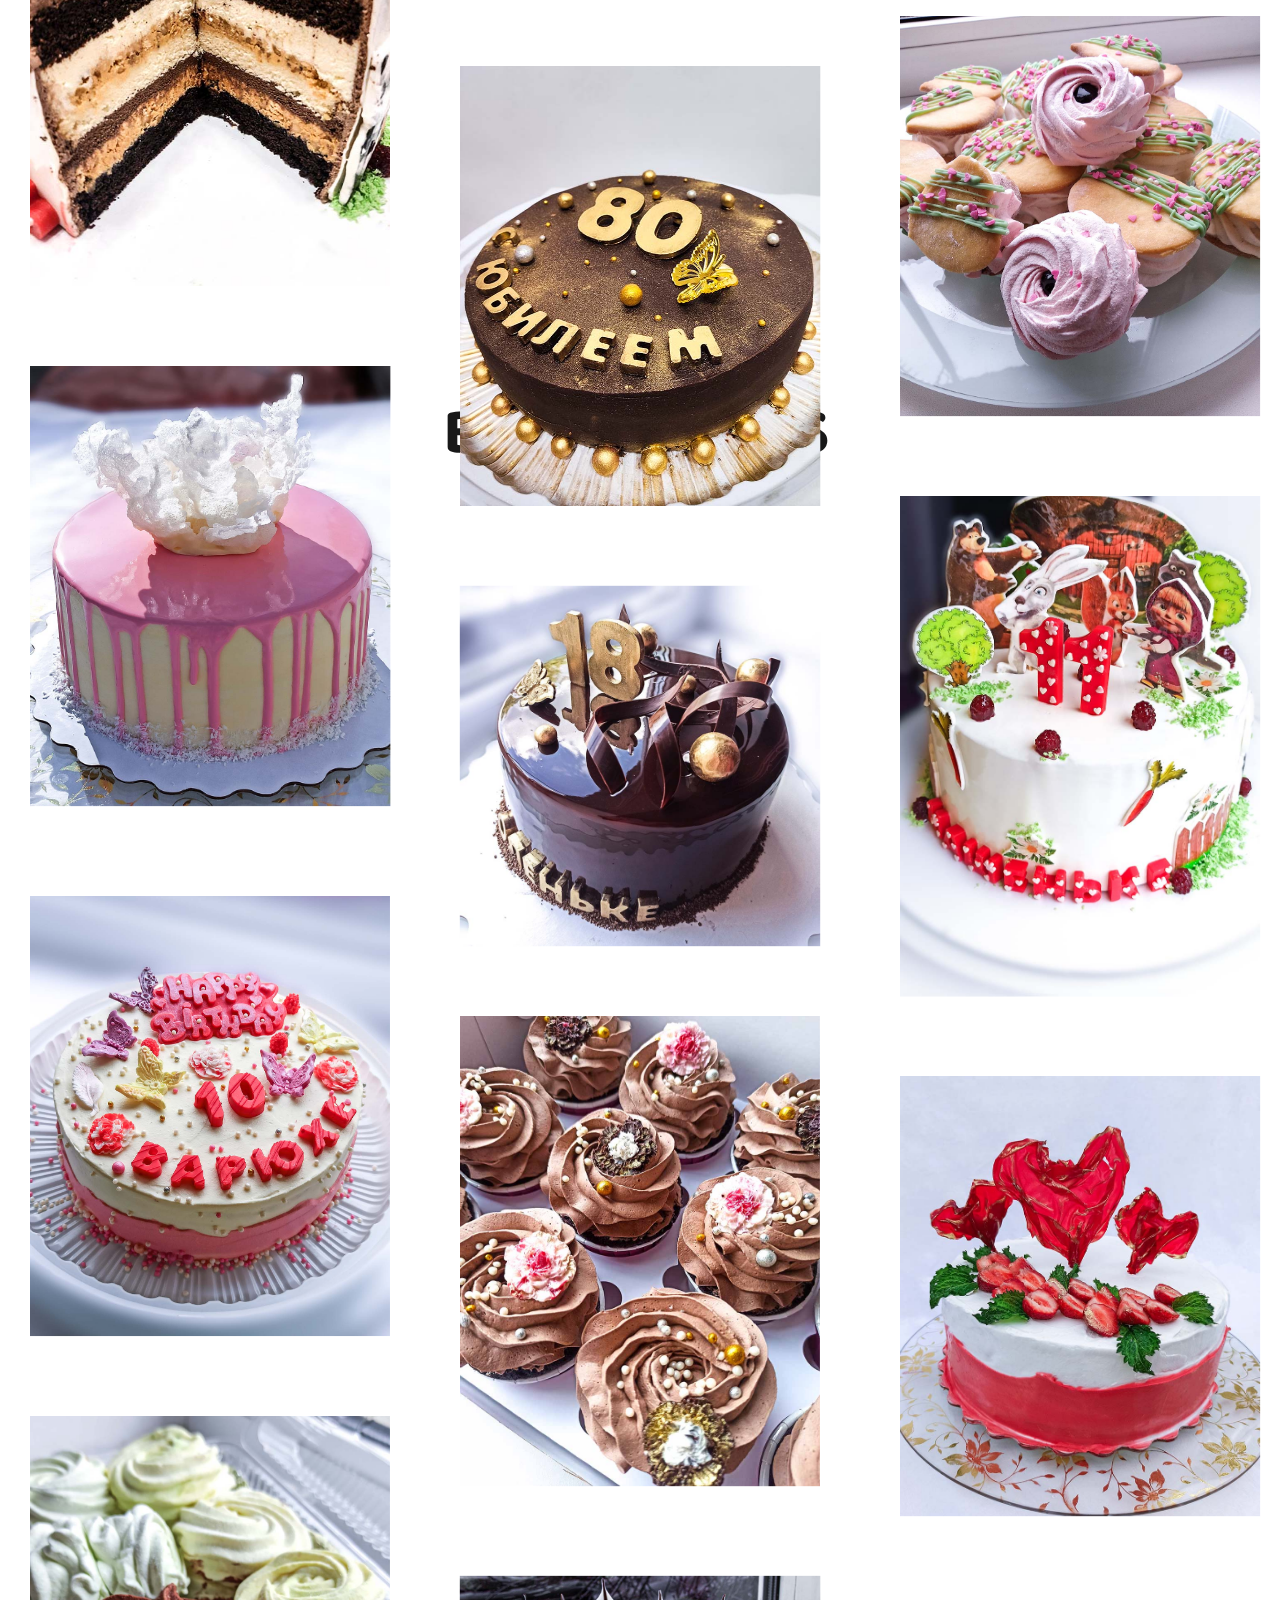
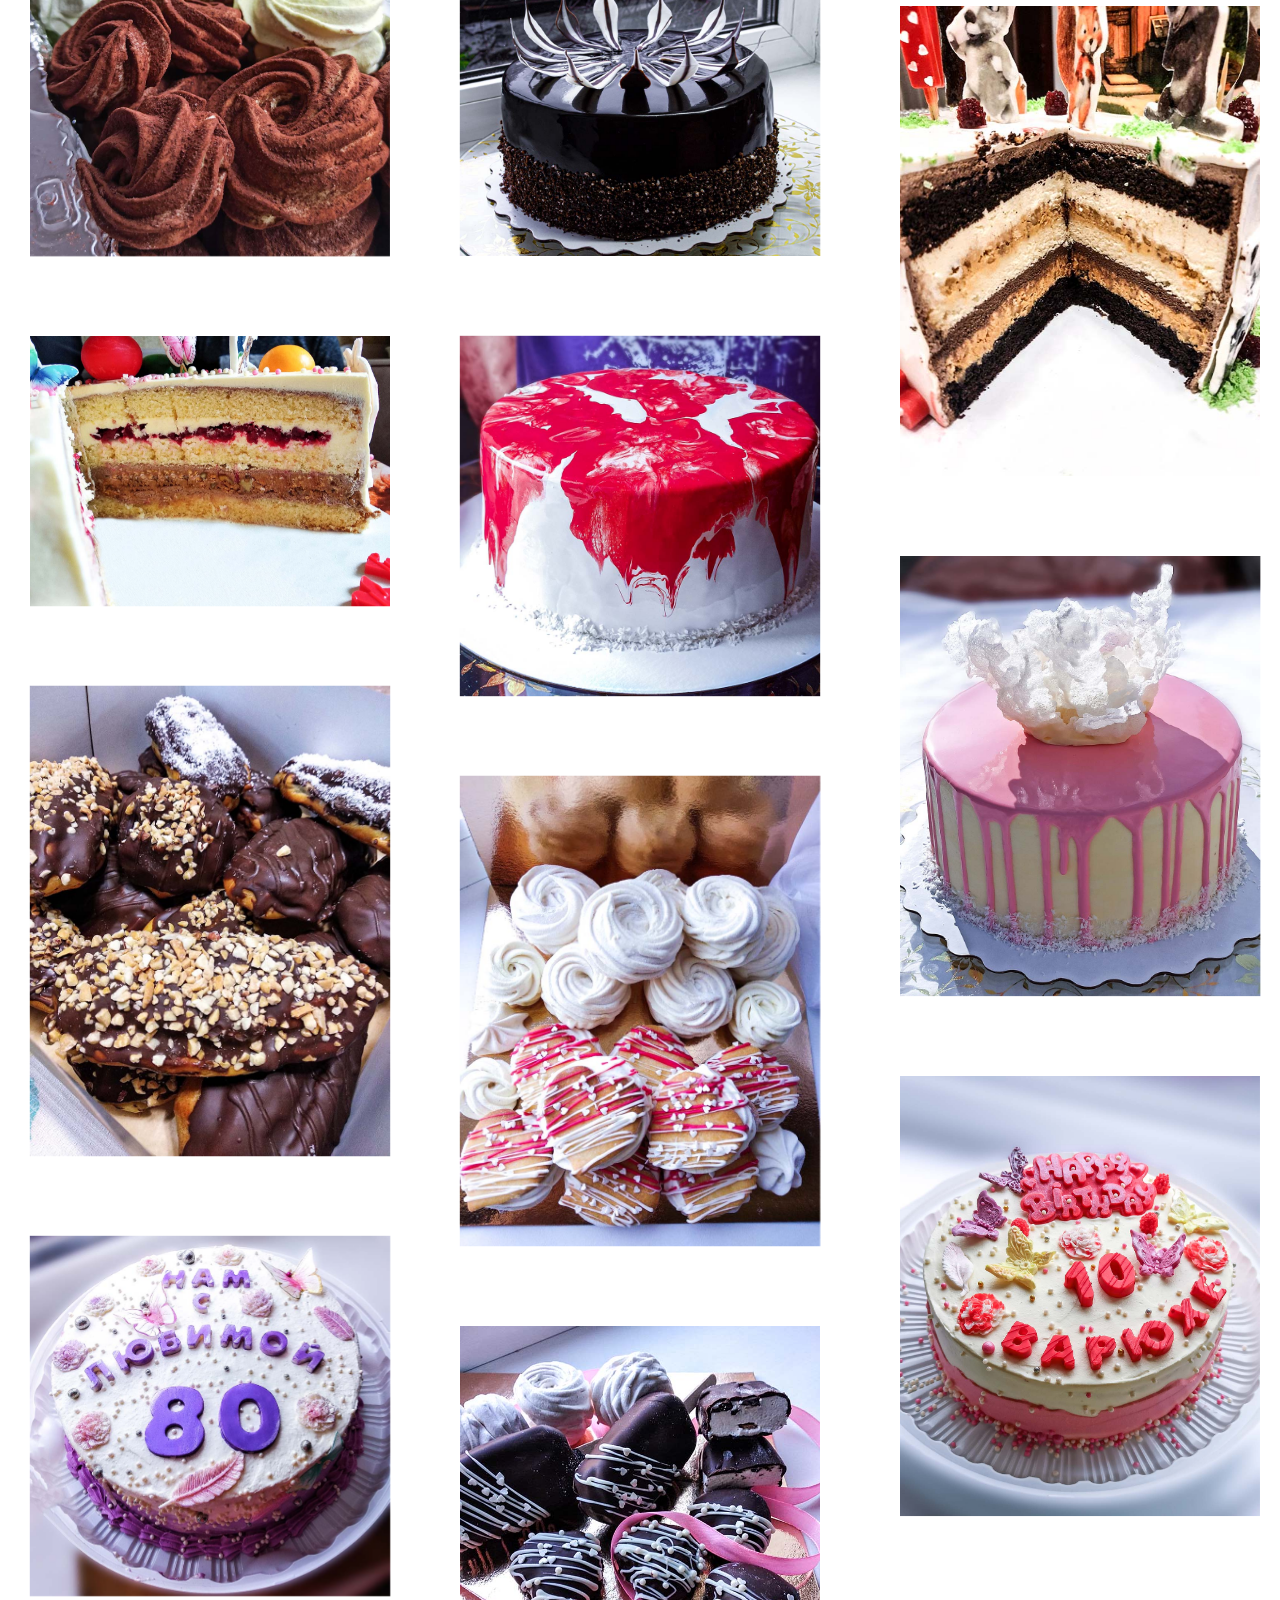
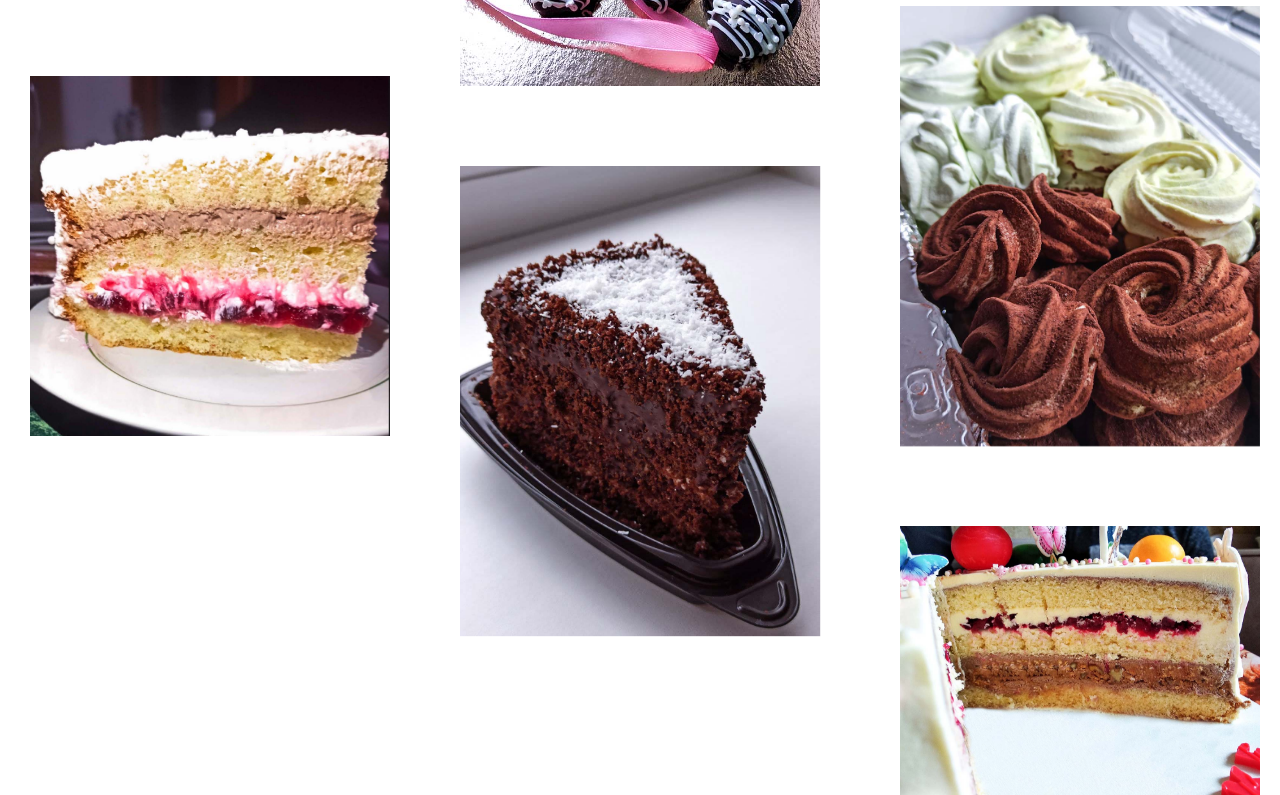
<file: indexx.html>
<!DOCTYPE html>
<html lang="en">
<head>


    <meta charset="UTF-8">
    <meta http-equiv="X-UA-Compatible" content="IE=edge">
    <meta name="viewport" content="width=device-width, initial-scale=1.0">
    <title>Document</title>


<link rel="stylesheet" href="mainn.css">

<script src="libs/gsap.min.js" defer></script>
<script src="libs/Draggable.min.js" defer></script>
<script src="libs/InertiaPlugin.min.js" defer></script>
<script src="appp.js" defer></script>

<style>
    .gallery {opacity: 0;}
</style>

  

</head>
<body>
    
    
    <h1 class="header">bestcakes <span>Loading...</span></h1>
   
      <!-- .gallery>(.gallery_item*39>img[src="imgg/$.jpg" alt="Alt"])*4 -->

      <div class="gallery">
        <a href="https://www.instagram.com/irina_zhirnaya/"><div class="gallery_item"><img src="imgg/1.jpg" alt="Alt"></div>
        <div class="gallery_item"><img src="imgg/2.jpg" alt="Alt"></div>
        <div class="gallery_item"><img src="imgg/3.jpg" alt="Alt"></div>
        <div class="gallery_item"><img src="imgg/4.jpg" alt="Alt"></div>
        <div class="gallery_item"><img src="imgg/5.jpg" alt="Alt"></div>
        <div class="gallery_item"><img src="imgg/6.jpg" alt="Alt"></div>
        <div class="gallery_item"><img src="imgg/7.jpg" alt="Alt"></div>
        <div class="gallery_item"><img src="imgg/8.jpg" alt="Alt"></div>
        <div class="gallery_item"><img src="imgg/9.jpg" alt="Alt"></div>
        <div class="gallery_item"><img src="imgg/10.jpg" alt="Alt"></div>
        <div class="gallery_item"><img src="imgg/11.jpg" alt="Alt"></div>
        <div class="gallery_item"><img src="imgg/12.jpg" alt="Alt"></div>
        <div class="gallery_item"><img src="imgg/13.jpg" alt="Alt"></div>
        <div class="gallery_item"><img src="imgg/14.jpg" alt="Alt"></div>
        <div class="gallery_item"><img src="imgg/15.jpg" alt="Alt"></div>
        <div class="gallery_item"><img src="imgg/16.jpg" alt="Alt"></div>
        <div class="gallery_item"><img src="imgg/17.jpg" alt="Alt"></div>
        <div class="gallery_item"><img src="imgg/18.jpg" alt="Alt"></div>
        <div class="gallery_item"><img src="imgg/19.jpg" alt="Alt"></div>
        <div class="gallery_item"><img src="imgg/20.jpg" alt="Alt"></div>
        <div class="gallery_item"><img src="imgg/21.jpg" alt="Alt"></div>
        <div class="gallery_item"><img src="imgg/22.jpg" alt="Alt"></div>
        <div class="gallery_item"><img src="imgg/23.jpg" alt="Alt"></div>
        <div class="gallery_item"><img src="imgg/24.jpg" alt="Alt"></div>
        <div class="gallery_item"><img src="imgg/25.jpg" alt="Alt"></div>
        <div class="gallery_item"><img src="imgg/26.jpg" alt="Alt"></div>
        <div class="gallery_item"><img src="imgg/27.jpg" alt="Alt"></div>
        <div class="gallery_item"><img src="imgg/28.jpg" alt="Alt"></div>
        <div class="gallery_item"><img src="imgg/29.jpg" alt="Alt"></div>
        <div class="gallery_item"><img src="imgg/30.jpg" alt="Alt"></div>
        <div class="gallery_item"><img src="imgg/31.jpg" alt="Alt"></div>
        <div class="gallery_item"><img src="imgg/32.jpg" alt="Alt"></div>
        <div class="gallery_item"><img src="imgg/33.jpg" alt="Alt"></div>
        <div class="gallery_item"><img src="imgg/1.jpg" alt="Alt"></div>
        <div class="gallery_item"><img src="imgg/2.jpg" alt="Alt"></div>
        <div class="gallery_item"><img src="imgg/3.jpg" alt="Alt"></div>
        <div class="gallery_item"><img src="imgg/4.jpg" alt="Alt"></div>
        <div class="gallery_item"><img src="imgg/5.jpg" alt="Alt"></div>
        <div class="gallery_item"><img src="imgg/6.jpg" alt="Alt"></div>
        <div class="gallery_item"><img src="imgg/7.jpg" alt="Alt"></div>
        <div class="gallery_item"><img src="imgg/8.jpg" alt="Alt"></div>
        <div class="gallery_item"><img src="imgg/9.jpg" alt="Alt"></div>
        <div class="gallery_item"><img src="imgg/10.jpg" alt="Alt"></div>
        <div class="gallery_item"><img src="imgg/11.jpg" alt="Alt"></div>
        <div class="gallery_item"><img src="imgg/12.jpg" alt="Alt"></div>
        <div class="gallery_item"><img src="imgg/13.jpg" alt="Alt"></div>
        <div class="gallery_item"><img src="imgg/14.jpg" alt="Alt"></div>
        <div class="gallery_item"><img src="imgg/15.jpg" alt="Alt"></div>
        <div class="gallery_item"><img src="imgg/16.jpg" alt="Alt"></div>
        <div class="gallery_item"><img src="imgg/17.jpg" alt="Alt"></div>
        <div class="gallery_item"><img src="imgg/18.jpg" alt="Alt"></div>
        <div class="gallery_item"><img src="imgg/19.jpg" alt="Alt"></div>
        <div class="gallery_item"><img src="imgg/20.jpg" alt="Alt"></div>
        <div class="gallery_item"><img src="imgg/21.jpg" alt="Alt"></div>
        <div class="gallery_item"><img src="imgg/22.jpg" alt="Alt"></div>
        <div class="gallery_item"><img src="imgg/23.jpg" alt="Alt"></div>
        <div class="gallery_item"><img src="imgg/24.jpg" alt="Alt"></div>
        <div class="gallery_item"><img src="imgg/25.jpg" alt="Alt"></div>
        <div class="gallery_item"><img src="imgg/26.jpg" alt="Alt"></div>
        <div class="gallery_item"><img src="imgg/27.jpg" alt="Alt"></div>
        <div class="gallery_item"><img src="imgg/28.jpg" alt="Alt"></div>
        <div class="gallery_item"><img src="imgg/29.jpg" alt="Alt"></div>
        <div class="gallery_item"><img src="imgg/30.jpg" alt="Alt"></div>
        <div class="gallery_item"><img src="imgg/31.jpg" alt="Alt"></div>
        <div class="gallery_item"><img src="imgg/32.jpg" alt="Alt"></div>
        <div class="gallery_item"><img src="imgg/33.jpg" alt="Alt"></div>
        <div class="gallery_item"><img src="imgg/1.jpg" alt="Alt"></div>
        <div class="gallery_item"><img src="imgg/2.jpg" alt="Alt"></div>
        <div class="gallery_item"><img src="imgg/3.jpg" alt="Alt"></div>
        <div class="gallery_item"><img src="imgg/4.jpg" alt="Alt"></div>
        <div class="gallery_item"><img src="imgg/5.jpg" alt="Alt"></div>
        <div class="gallery_item"><img src="imgg/6.jpg" alt="Alt"></div>
        <div class="gallery_item"><img src="imgg/7.jpg" alt="Alt"></div>
        <div class="gallery_item"><img src="imgg/8.jpg" alt="Alt"></div>
        <div class="gallery_item"><img src="imgg/9.jpg" alt="Alt"></div>
        <div class="gallery_item"><img src="imgg/10.jpg" alt="Alt"></div>
        <div class="gallery_item"><img src="imgg/11.jpg" alt="Alt"></div>
        <div class="gallery_item"><img src="imgg/12.jpg" alt="Alt"></div>
        <div class="gallery_item"><img src="imgg/13.jpg" alt="Alt"></div>
        <div class="gallery_item"><img src="imgg/14.jpg" alt="Alt"></div>
        <div class="gallery_item"><img src="imgg/15.jpg" alt="Alt"></div>
        <div class="gallery_item"><img src="imgg/16.jpg" alt="Alt"></div>
        <div class="gallery_item"><img src="imgg/17.jpg" alt="Alt"></div>
        <div class="gallery_item"><img src="imgg/18.jpg" alt="Alt"></div>
        <div class="gallery_item"><img src="imgg/19.jpg" alt="Alt"></div>
        <div class="gallery_item"><img src="imgg/20.jpg" alt="Alt"></div>
        <div class="gallery_item"><img src="imgg/21.jpg" alt="Alt"></div>
        <div class="gallery_item"><img src="imgg/22.jpg" alt="Alt"></div>
        <div class="gallery_item"><img src="imgg/23.jpg" alt="Alt"></div>
        <div class="gallery_item"><img src="imgg/24.jpg" alt="Alt"></div>
        <div class="gallery_item"><img src="imgg/25.jpg" alt="Alt"></div>
        <div class="gallery_item"><img src="imgg/26.jpg" alt="Alt"></div>
        <div class="gallery_item"><img src="imgg/27.jpg" alt="Alt"></div>
        <div class="gallery_item"><img src="imgg/28.jpg" alt="Alt"></div>
        <div class="gallery_item"><img src="imgg/29.jpg" alt="Alt"></div>
        <div class="gallery_item"><img src="imgg/30.jpg" alt="Alt"></div>
        <div class="gallery_item"><img src="imgg/31.jpg" alt="Alt"></div>
        <div class="gallery_item"><img src="imgg/32.jpg" alt="Alt"></div>
        <div class="gallery_item"><img src="imgg/33.jpg" alt="Alt"></div>
        <div class="gallery_item"><img src="imgg/1.jpg" alt="Alt"></div>
        <div class="gallery_item"><img src="imgg/2.jpg" alt="Alt"></div>
        <div class="gallery_item"><img src="imgg/3.jpg" alt="Alt"></div>
        <div class="gallery_item"><img src="imgg/4.jpg" alt="Alt"></div>
        <div class="gallery_item"><img src="imgg/5.jpg" alt="Alt"></div>
        <div class="gallery_item"><img src="imgg/6.jpg" alt="Alt"></div>
        <div class="gallery_item"><img src="imgg/7.jpg" alt="Alt"></div>
        <div class="gallery_item"><img src="imgg/8.jpg" alt="Alt"></div>
        <div class="gallery_item"><img src="imgg/9.jpg" alt="Alt"></div>
        <div class="gallery_item"><img src="imgg/10.jpg" alt="Alt"></div>
        <div class="gallery_item"><img src="imgg/11.jpg" alt="Alt"></div>
        <div class="gallery_item"><img src="imgg/12.jpg" alt="Alt"></div>
        <div class="gallery_item"><img src="imgg/13.jpg" alt="Alt"></div>
        <div class="gallery_item"><img src="imgg/14.jpg" alt="Alt"></div>
        <div class="gallery_item"><img src="imgg/15.jpg" alt="Alt"></div>
        <div class="gallery_item"><img src="imgg/16.jpg" alt="Alt"></div>
        <div class="gallery_item"><img src="imgg/17.jpg" alt="Alt"></div>
        <div class="gallery_item"><img src="imgg/18.jpg" alt="Alt"></div>
        <div class="gallery_item"><img src="imgg/19.jpg" alt="Alt"></div>
        <div class="gallery_item"><img src="imgg/20.jpg" alt="Alt"></div>
        <div class="gallery_item"><img src="imgg/21.jpg" alt="Alt"></div>
        <div class="gallery_item"><img src="imgg/22.jpg" alt="Alt"></div>
        <div class="gallery_item"><img src="imgg/23.jpg" alt="Alt"></div>
        <div class="gallery_item"><img src="imgg/24.jpg" alt="Alt"></div>
        <div class="gallery_item"><img src="imgg/25.jpg" alt="Alt"></div>
        <div class="gallery_item"><img src="imgg/26.jpg" alt="Alt"></div>
        <div class="gallery_item"><img src="imgg/27.jpg" alt="Alt"></div>
        <div class="gallery_item"><img src="imgg/28.jpg" alt="Alt"></div>
        <div class="gallery_item"><img src="imgg/29.jpg" alt="Alt"></div>
        <div class="gallery_item"><img src="imgg/30.jpg" alt="Alt"></div>
        <div class="gallery_item"><img src="imgg/31.jpg" alt="Alt"></div>
        <div class="gallery_item"><img src="imgg/32.jpg" alt="Alt"></div>
        <div class="gallery_item"><img src="imgg/33.jpg" alt="Alt"></div>
      </div>
      
     
    
      
</body>

</html>
</file>
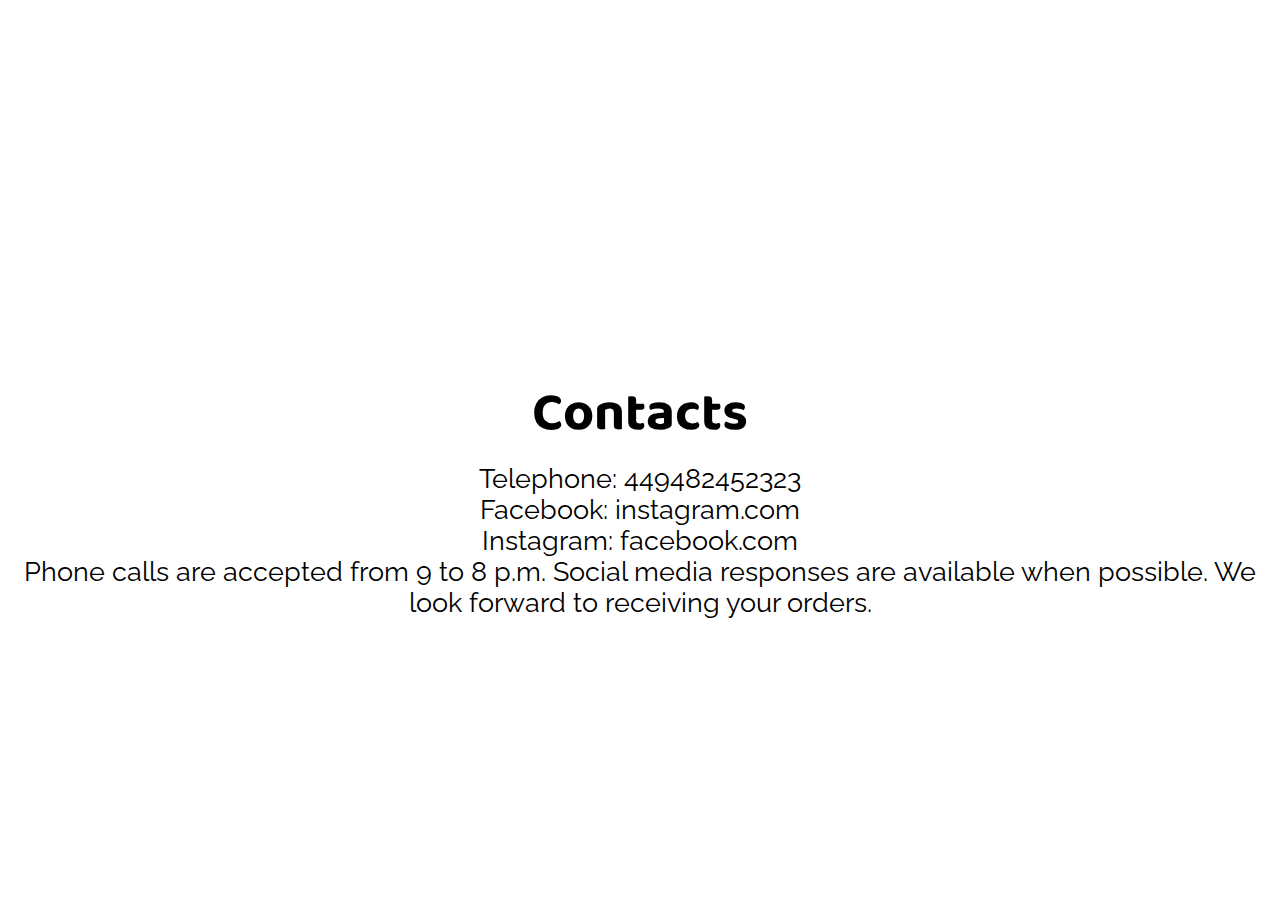
<file: indexxx.html>
<!DOCTYPE html>
<html lang="en">
<head>
    <meta charset="UTF-8">
    <meta http-equiv="X-UA-Compatible" content="IE=edge">
    <meta name="viewport" content="width=device-width, initial-scale=1.0">
    
    
    <title>Document</title>
    <link rel="stylesheet" href="mainnn.css">


</head>
<body>
    
    <div class="contacts">
        <h1 class="main-title">Contacts</h1>
        <p>Telephone: 449482452323</p>
        <p>Facebook: instagram.com</p>
        <p>Instagram: facebook.com</p>
        <p>Phone calls are accepted from 9 to 8 p.m. Social media responses are available when possible. We look forward to receiving your orders.</p></div>

</body>
</html>
</file>
<file: mainn.css>
*{
    margin: 0%;
    padding: 0%;
    box-sizing: border-box;
}

:root{
--gap: 0.5em;
--index: calc(1vw + 1vh);
--color-dark: #000;
}

body {
    overflow: hidden;
    height: 100vh;
    display: flex;
    justify-content: center;
    align-items: center;
}

@font-face {
    font-family: outfit-c;
    src: url(BalooBhaijaan2-Bold.woff2);
}

.header {
    text-transform: uppercase;
    font-family: outfit-c;
    letter-spacing: .1em;
    font-size: calc(var(--index) * 3);
    position: absolute;
    font-weight: 30;
    opacity: .9;
}

.header span {
    text-align: center;
    display: block;
    font-family: Arial, Helvetica, sans-serif;
    font-size: calc(var(--index) * 0.75);
    margin-top: 7px;
}

.gallery {
    width: 30vw;
    column-width: 2em;
gap: var(--gap);
transform: scale(10);
will-change: transform;
transition: transform 1s cubic-bezier(.075, 1, 25, 1);
transition: opacity 2s;
}

.gallery_item {
margin-bottom: var(--gap);
transform: scale(1.001);
will-change: transform;
transition: .3s;
}

.gallery_item:hover {
transform: scale(1.1)
}

.gallery_item img {
    width: 100%;
    display: block;
}

.loaded .gallery {
    opacity: 1;
}
.loaded .header span {
    opacity: 0;
}

/* DARK MODE OS*/

@media (prefers-color-scheme: dark) {
    body {
        background-color:var(--color-dark);
    }
    .header {
        filter: invert(100%)
    }
}
</file>
<file: mainnn.css>
* {
    margin: 0;
    padding: 0;
    box-sizing: border-box;
}
/* для отображения на всех девайсах */
:root {
    --index: calc(1vw + 1vh);
    --color-header: #272727;
    --color-text: #272727;
    --gallery-gap: calc(var(--index) *7.5);
    --color-dark: #000;
}

@font-face {
    font-family: raleway-c;
    src: url(raleway-regular.woff2)
}
@font-face {
    font-family: outfit-c;
    src: url(BalooBhaijaan2-Bold.woff2);
}
.main-title {
    font-family: outfit-c;
}
p {
    font-family: raleway-c;
}
.contacts {
    text-align: center;
    justify-content: center;
    align-items: center;
    text-align: center;
    font-size: 27px;
    position: relative;
    top: 150%;
    transform: translateY(150%)

}

@media (prefers-color-scheme: dark) {
    body {
        background-color:var(--color-dark);
    }
    .contacts {
        filter: invert(100%)
    }
}
</file>
